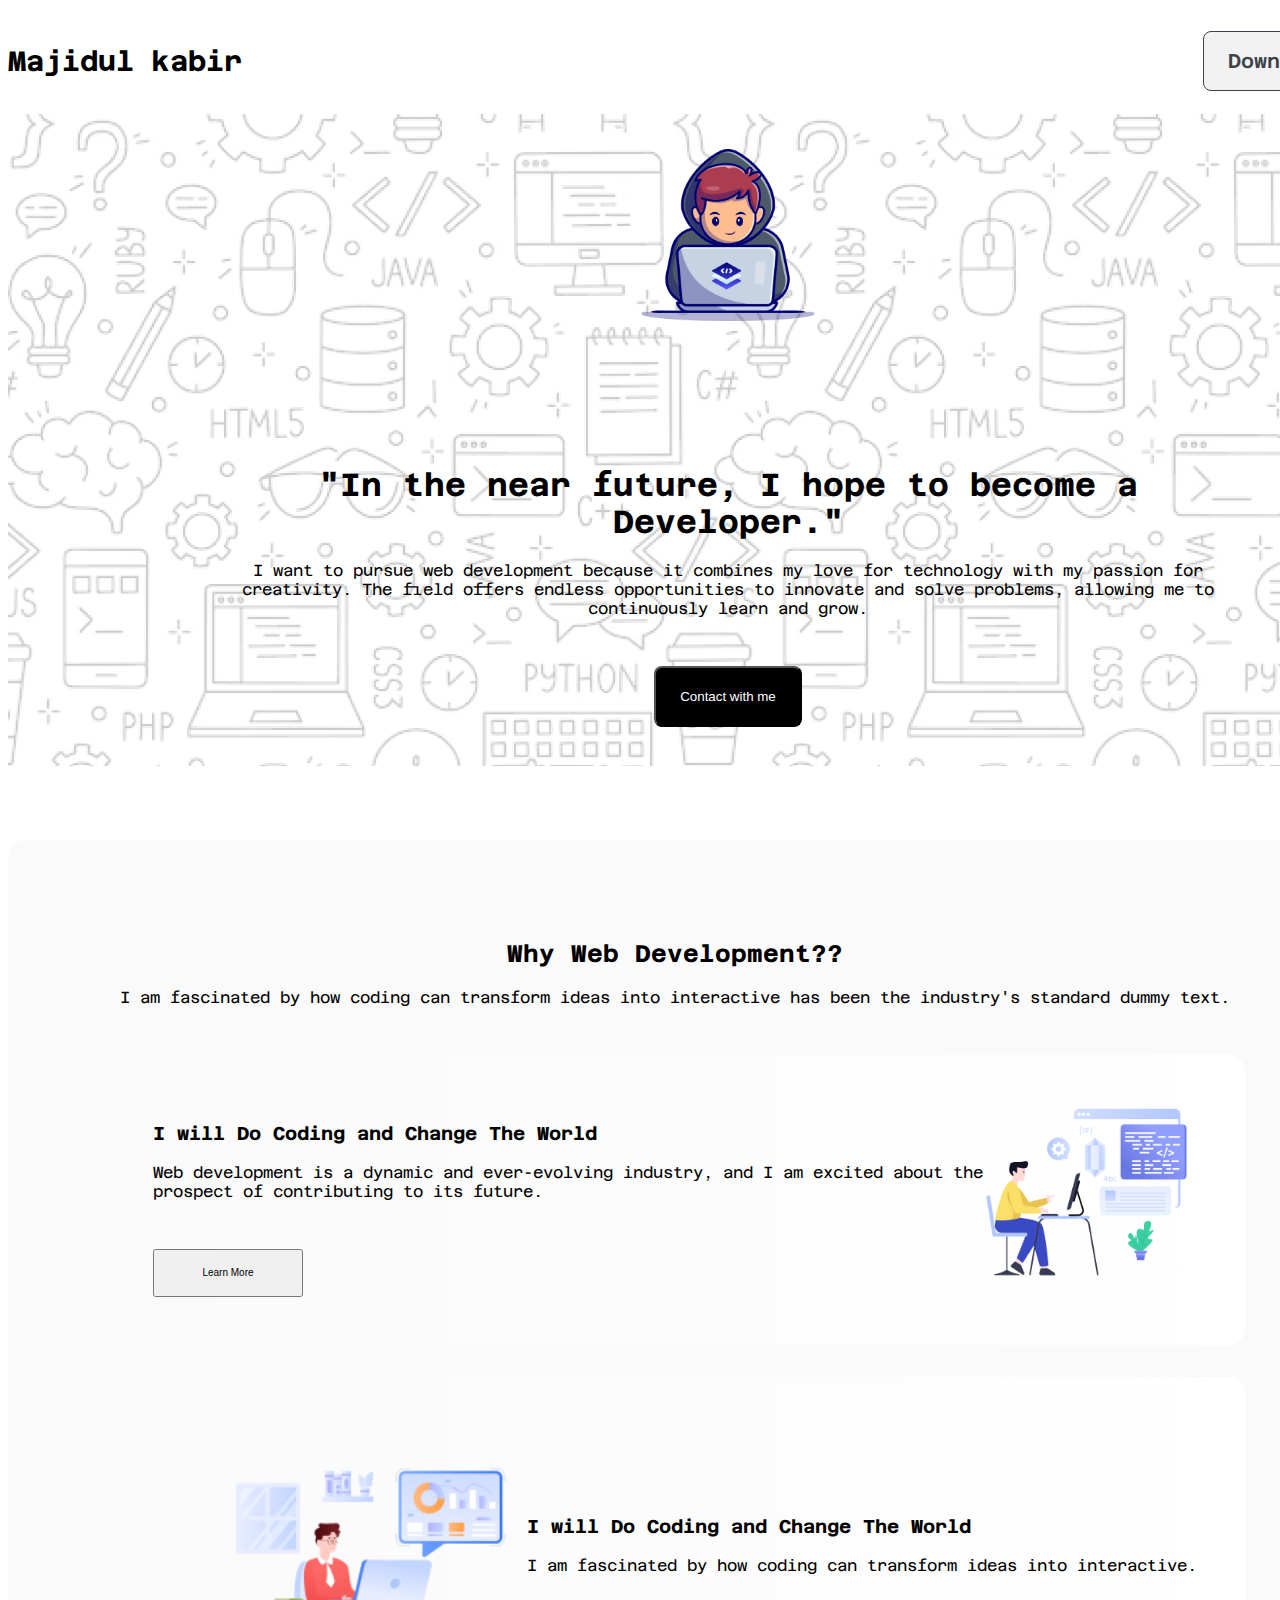
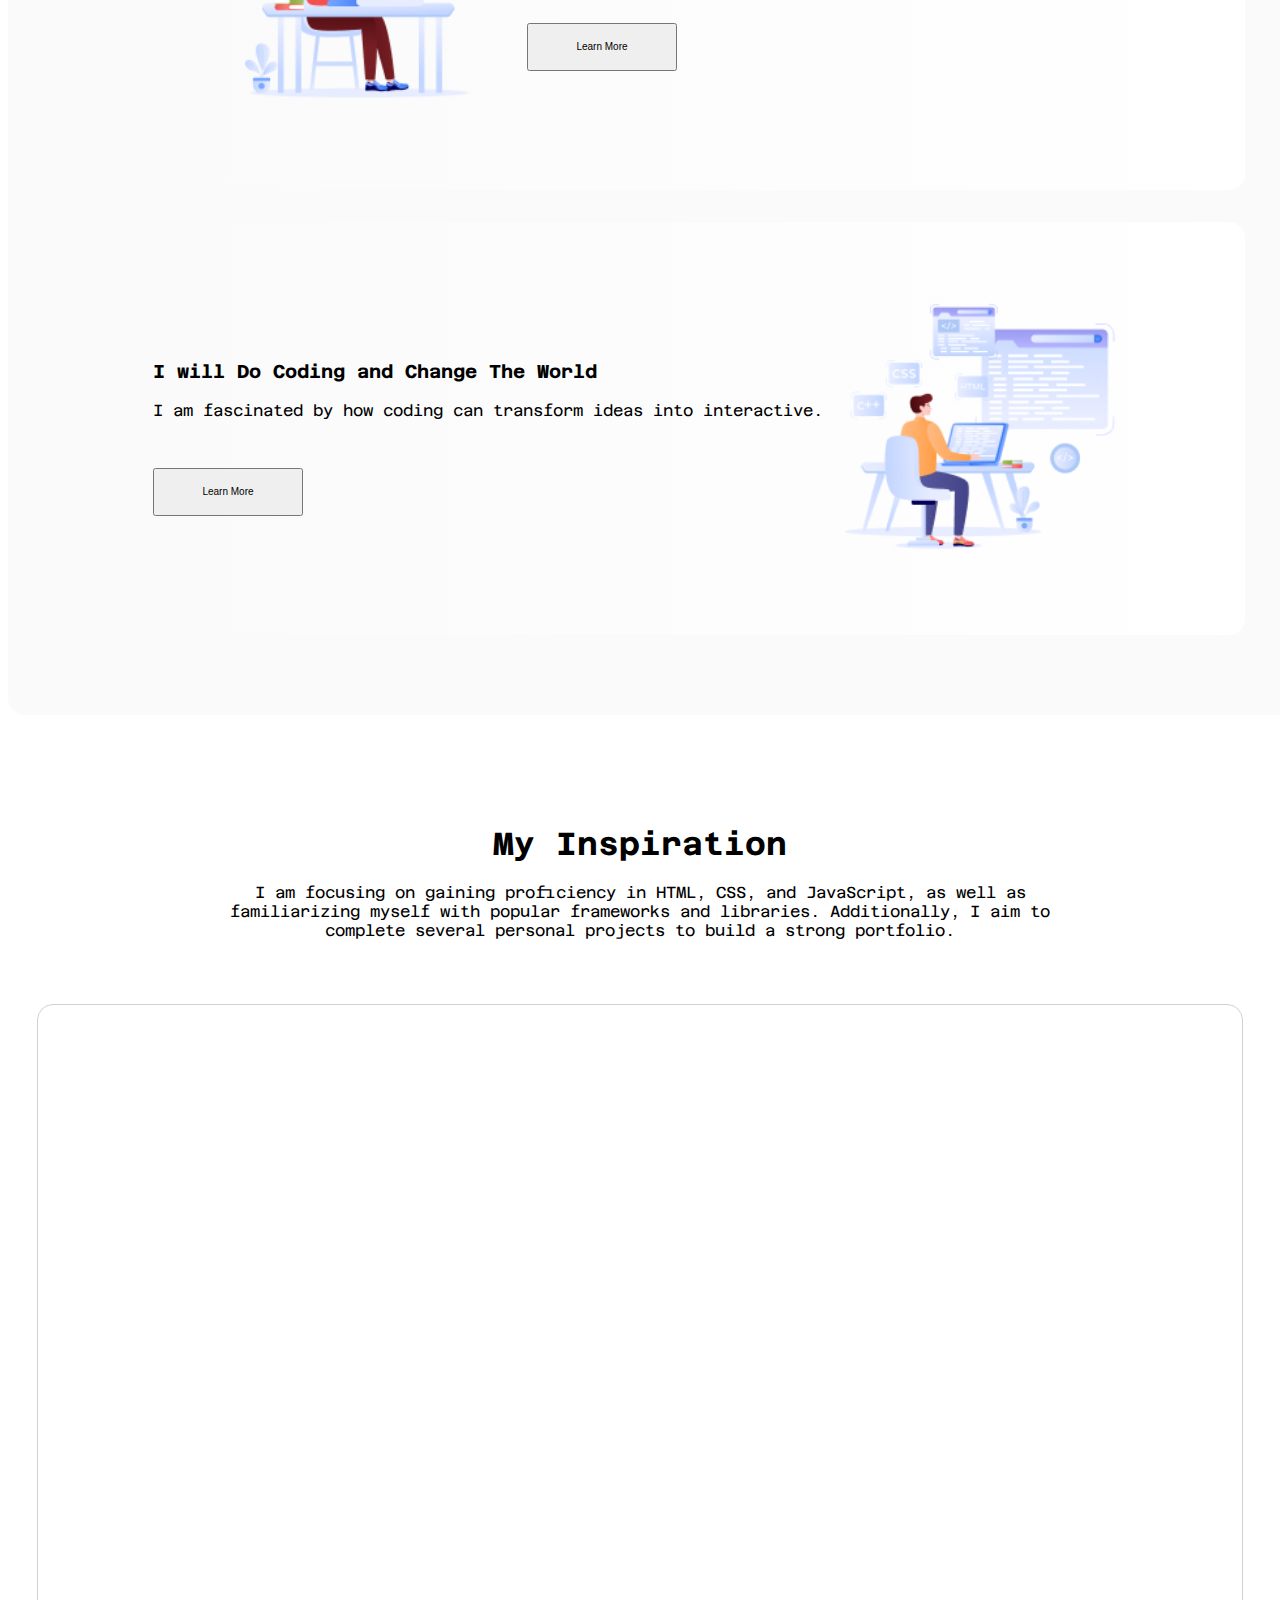
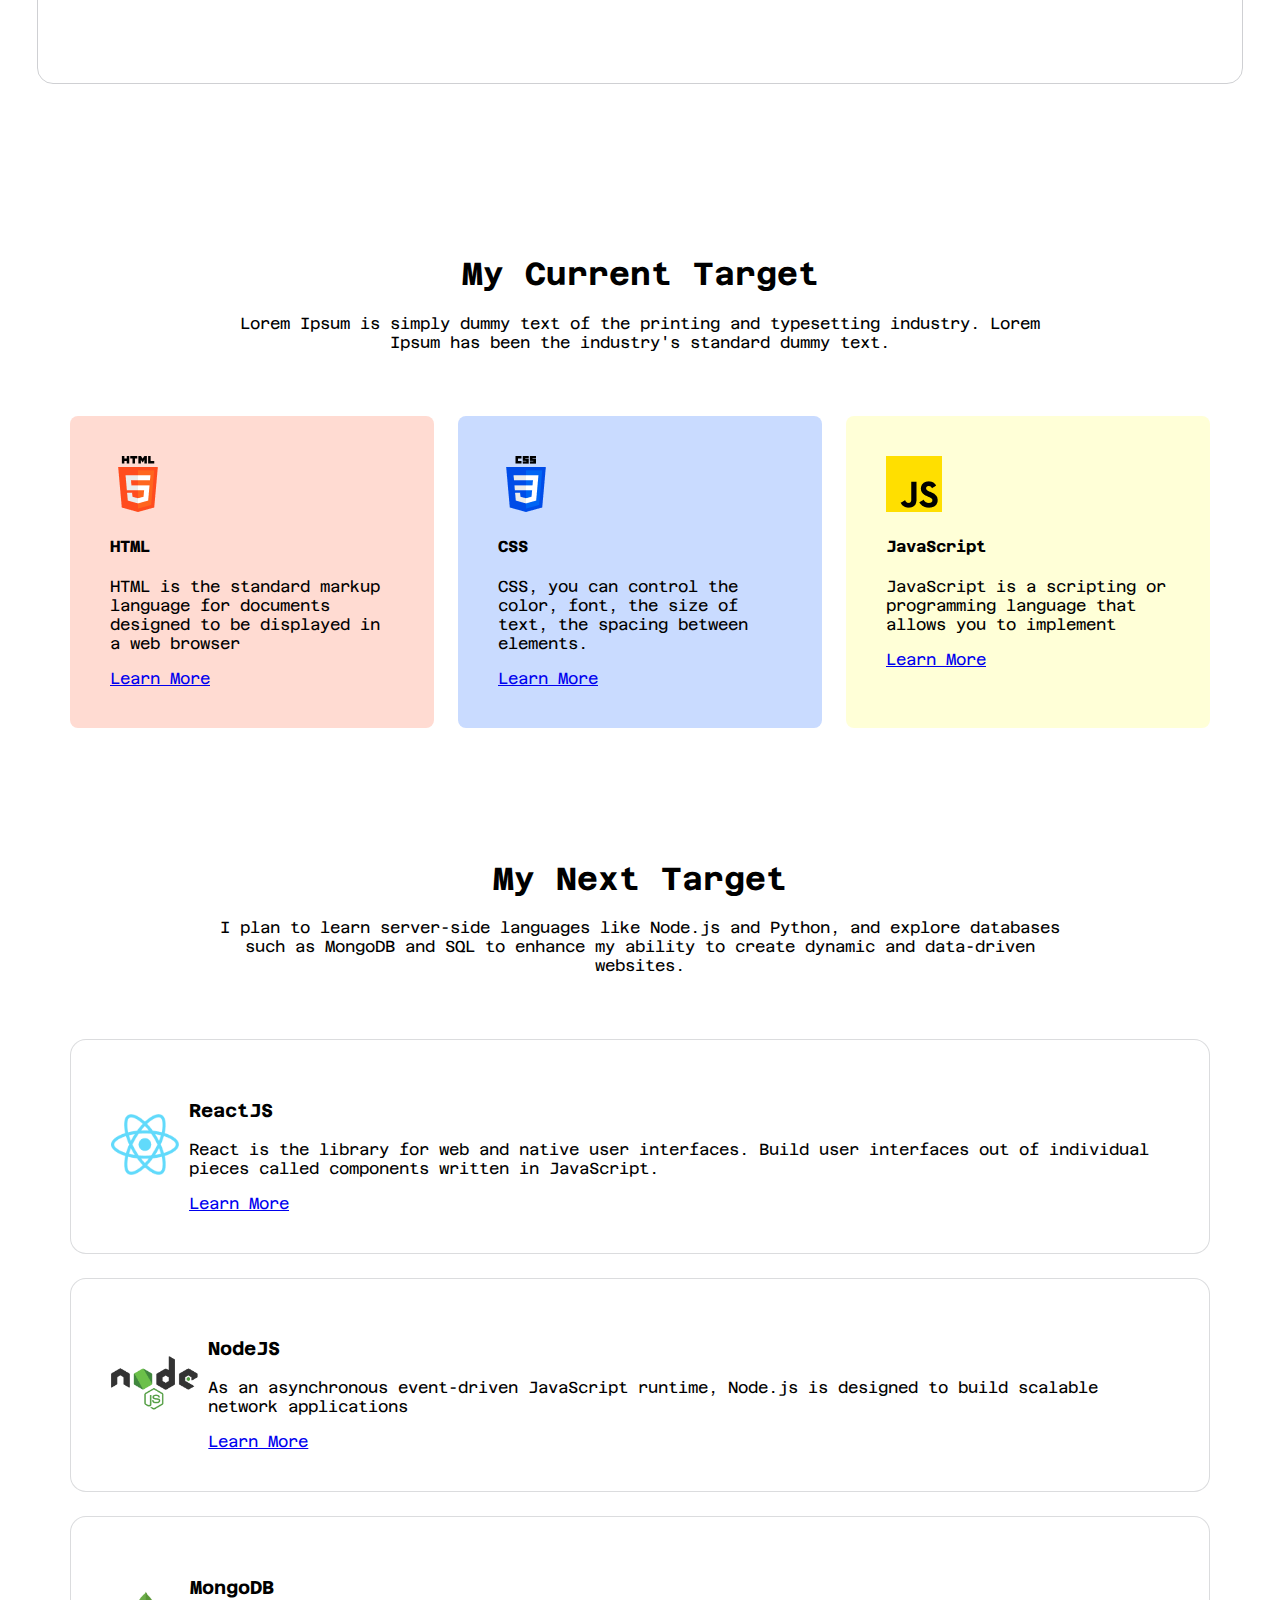
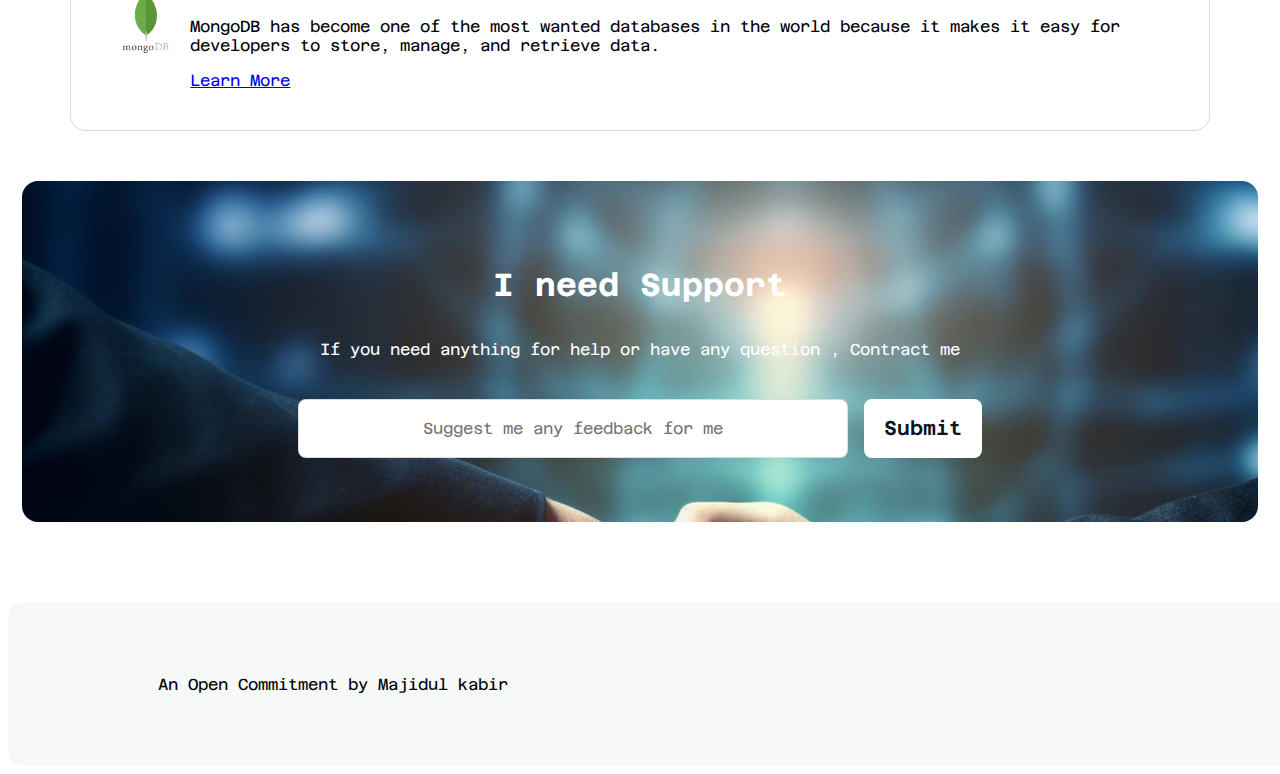
<file: index.html>
<!DOCTYPE html>
<html lang="en">
    <head>
        <meta charset="UTF-8">
        <meta name="viewport" content="width=device-width, initial-scale=1.0">
        <title>Assignment-1-Web-Development</title>
        <link rel="stylesheet" href="style/style.css">
    </head>
    <body>
        <header>
            <nav>
                <div class="nav-title">
                    <h4 class="title-name">Majidul kabir</h4>
                    <button class="button-btr">Download Resume</button>
                </div>
            </nav>
            <div class="banner">
                <div class="banner-container">
                    <div class="banner-img">
                        <img src="assets/Group.png" alt>

                    </div>

                    <div class="banner-info">
                        <div style="text-align: center;">
                            <h1>"In the near future, I hope to become a Developer."</h1>
                            <p>I want to pursue web development because it combines my love for technology with my passion for creativity. The field offers endless opportunities to innovate and solve problems, allowing me to continuously learn and grow.</p>

                        </div>
                        <a href="#contract-info" style="margin-top: 32px;">
                            <button class="button-background">
                                Contact with me
                            </button></a>

                    </div>

                </div>

            </div>
        </header>

        <main>
            <section class="banner-back">
                <div>
                    <h2>Why Web Development??</h2>
                    <p class="banner-mid">I am fascinated by how coding can transform ideas into interactive
                        has been the industry's standard dummy text.</p>
                </div>
                <div class="card-container">
                    <div class="card">
                        <div class="card-information">
                            <div style="margin-bottom: 32px;">
                                <h3 class="banner-heading">I will Do Coding and
                                    Change The World</h3>
                                <p>Web development is a dynamic and ever-evolving industry, and I am excited about the prospect of contributing to its future.</p>
                            </div>

                            <button class="button-code">Learn More</button>
                        </div>
                        <div class="card-img">
                            <img src="assets/Layer_1.png" alt>
                        </div>
                    </div>
                    <div class="card" style="flex-direction: row-reverse;">
                        <div class="card-information">
                            <div style="margin-bottom: 32px;">
                                <h3 class="banner-heading">I will Do Coding and
                                    Change The World</h3>
                                <p>I am fascinated by how coding can transform ideas into interactive.</p>
                            </div>

                            <button class="button-code">Learn More</button>
                        </div>
                        <div class="card-img">
                            <img src="assets/Group 3.png" alt>
                        </div>
                    </div>
                    <div class="card">
                        <div class="card-information">
                            <div style="margin-bottom: 32px;">
                                <h3 class="banner-heading">I will Do Coding and
                                    Change The World</h3>
                                <p>I am fascinated by how coding can transform ideas into interactive.</p>
                            </div>

                            <button class="button-code">Learn More</button>
                        </div>
                        <div class="card-img">
                            <img src="assets/Group 4.png" alt>
                        </div>
                    </div>
                    
                </div>

            </section>

            <section class="bi-section">
                <div class="inspire" >
                    <h1>My Inspiration</h1>
                    <p>I am focusing on gaining proficiency in HTML, CSS, and JavaScript, as well as familiarizing myself with popular frameworks and libraries. Additionally, I aim to complete several personal projects to build a strong portfolio.</p>
                </div>
                <div class="Video-link">
                    <div class="video">

                       <iframe width="1140" height="615" src="https://www.youtube.com/embed/YwHXniAUMQo?si=Z95LxGtWItOn0ptD" title="YouTube video player" frameborder="0" allow="accelerometer; autoplay; clipboard-write; encrypted-media; gyroscope; picture-in-picture; web-share" referrerpolicy="strict-origin-when-cross-origin" allowfullscreen></iframe>

                    </div>

                </div>
            </section>

            <section class="c-target">
                <div class="cart-two">
                    <div>
                        <h1 class="title"> My Current Target</h1>
                        <p class="discribtion">Lorem Ipsum is simply dummy text
                            of the printing and typesetting industry.
                            Lorem<br>Ipsum has been the industry's standard
                            dummy text.</p>
                    </div>

                    <div class="t-container">
                        <div class="Coding-web">
                            <div class="code-1">
                                <img src="assets/html.png" alt>
                                <h4 class="title">HTML</h4>
                                <p class="discription">HTML is the standard markup language for documents designed to be displayed in a web browser</p>
                                <a href="https://en.wikipedia.org/wiki/HTML">Learn More</a>
                            </div>
                            <div class="code-2">
                                <img src="assets/css.png" alt>
                                <h4 class="title">CSS</h4>
                                <p class="discription">CSS, you can control the color, font, the size of text, the spacing between elements.</p>
                                <a href="https://www.w3schools.com/css/css_howto.asp">Learn More</a>
                            </div>
                            <div class="code-3">
                                <img src="assets/js.png" alt>
                                <h4 class="title">JavaScript</h4>
                                <p>JavaScript is a scripting or programming language that allows you to implement</p>
                                <a href="https://www.w3schools.com/js/">Learn More</a>
                            </div>

                        </div>
                    </div>

                </div>
            </section>

            <section class="cart-3">

                <div class="target">
                    <h1 class="title">My Next Target</h1>
                    <p class="discription">I plan to learn server-side languages like Node.js and Python, and explore databases such as MongoDB and SQL to enhance my ability to create dynamic and data-driven websites.</p>
                </div>

                <div class="apps">
                    <div class="all-apps">
                        <div class="app-1">
                            <div class="t-img">
                                <img src="assets/react.png" alt>
                            </div>
                            <div class="t-info">
                                <h3 class="title-app">ReactJS</h3>
                                <p class="description">React is the library for web and native user interfaces. Build user interfaces out of individual pieces called components written in JavaScript.</p>
                                <a href="https://react.dev/learn">Learn More</a>
                            </div>
                        </div>
                        <div class="app-1">
                            <div class="t-img">
                                <img src="assets/nodejs.png" alt>
                            </div>
                            <div class="t-info">
                                <h3 class="title-app">NodeJS</h3>
                                <p class="description">As an asynchronous event-driven JavaScript runtime, Node.js is designed to build scalable network applications                      </p>
                                <a href="https://nodejs.org/en/about">Learn More</a>
                            </div>
                        </div>
                        <div class="app-1">
                            <div class="t-img">
                                <img src="assets/mongodb.png" alt>
                            </div>
                            <div class="t-info">
                                <h3 class="title-app">MongoDB</h3>
                                <p class="description">MongoDB has become one of the most wanted databases in the world because it makes it easy for developers to store, manage, and retrieve data.
                                </p>
                                <a href="https://www.mongodb.com/">Learn More</a>
                            </div>
                        </div>
                    </div>

                </div>
            </section>

            <section id="contract-info" class="support">
                <div class="freedback">
                    <h1 class="title">I need Support</h1>
                    <p class="description">If you need anything for help or have any question , Contract me</p>
                    <div class="m-box">
                        <input class="input-field" type="text" name
                            background-color: #ffffff;
                            placeholder="Suggest me any feedback for me" id>
                        <button class="submit">Submit</button>
                    </div>

                </div>
            </section>
        </main>
        <footer class="footer-mama">
            <div class="footer-1">An Open Commitment by Majidul kabir</div>
            <div class="footer-2">
                <a href="facebook.com">

                    <img src="assets/facebook.png" alt>
                </a>
                <a href="github.com">
                    <img src="assets/github.png" alt>

                </a>
                <a href="linkedin.com">
                    <img src="assets/linkedin-icon 1.png" alt>

                </a>

            </div>
        </footer>
    </body>
</html>
</file>
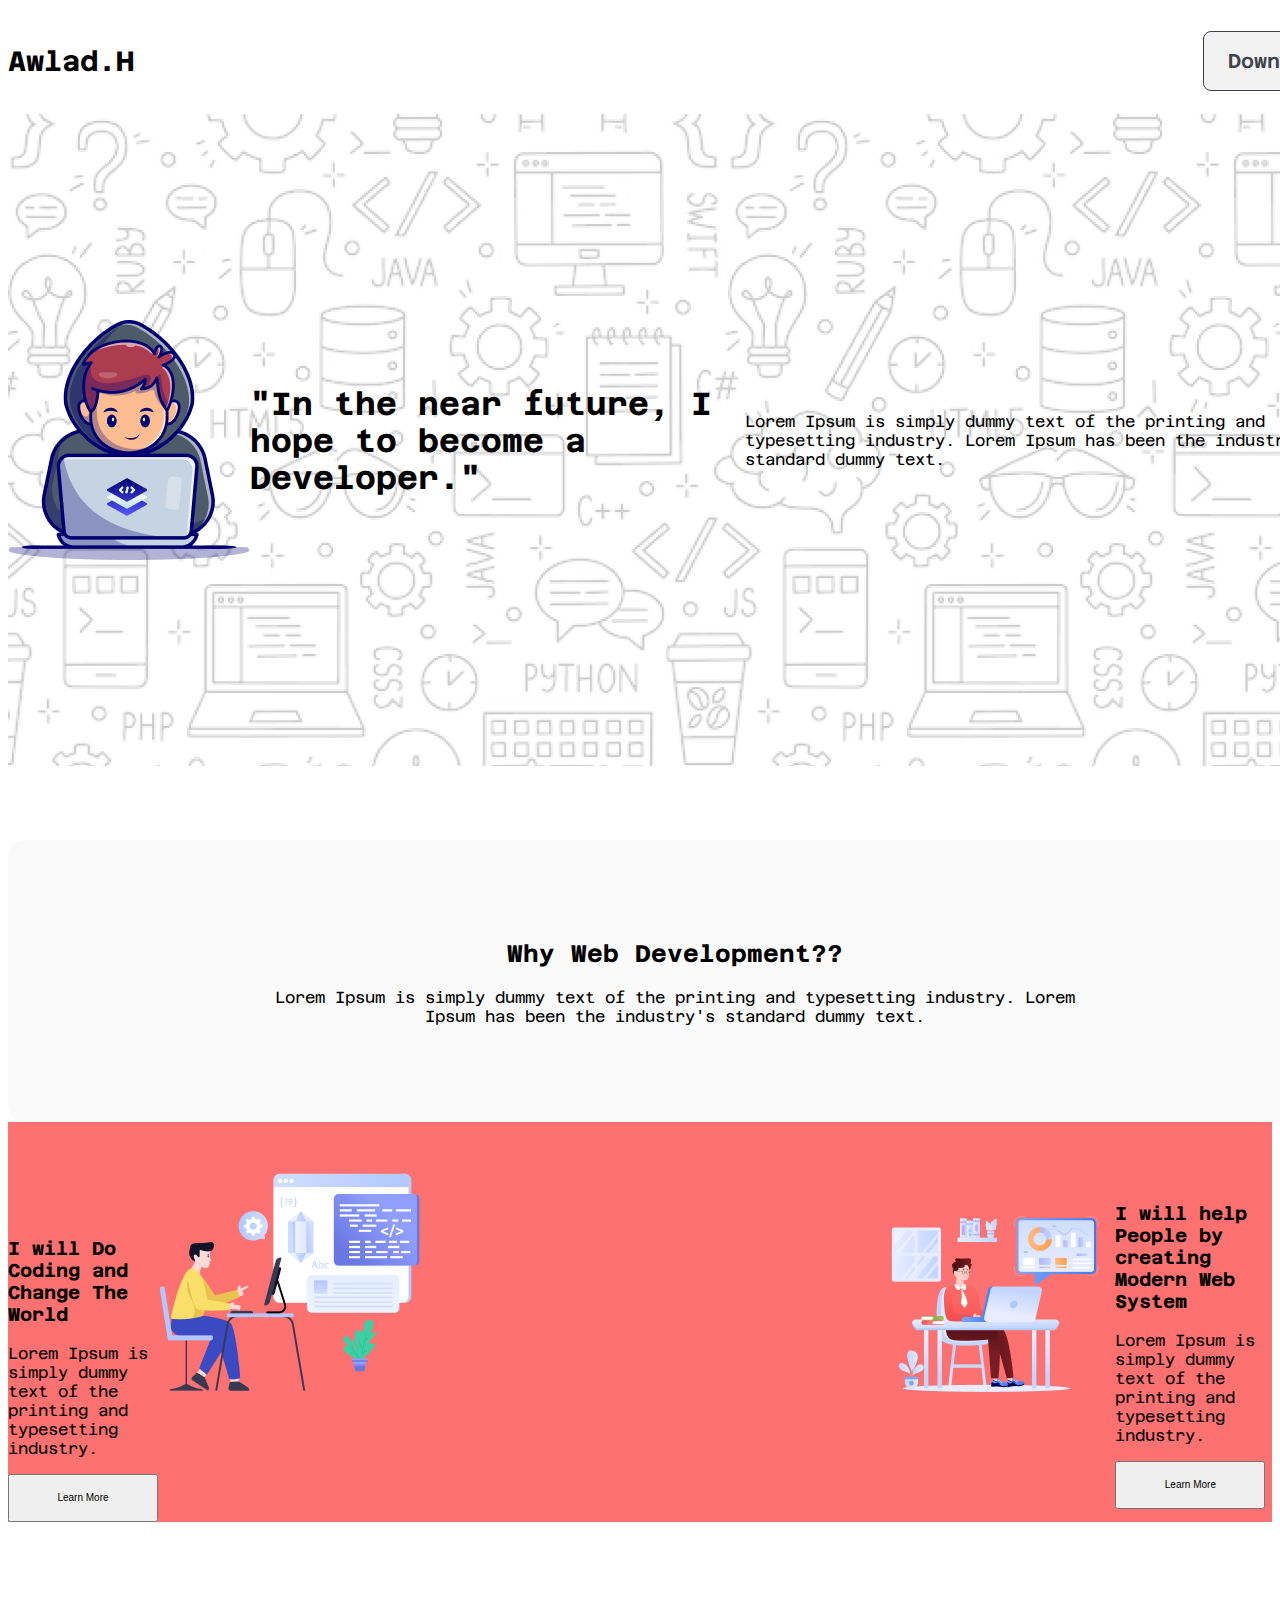
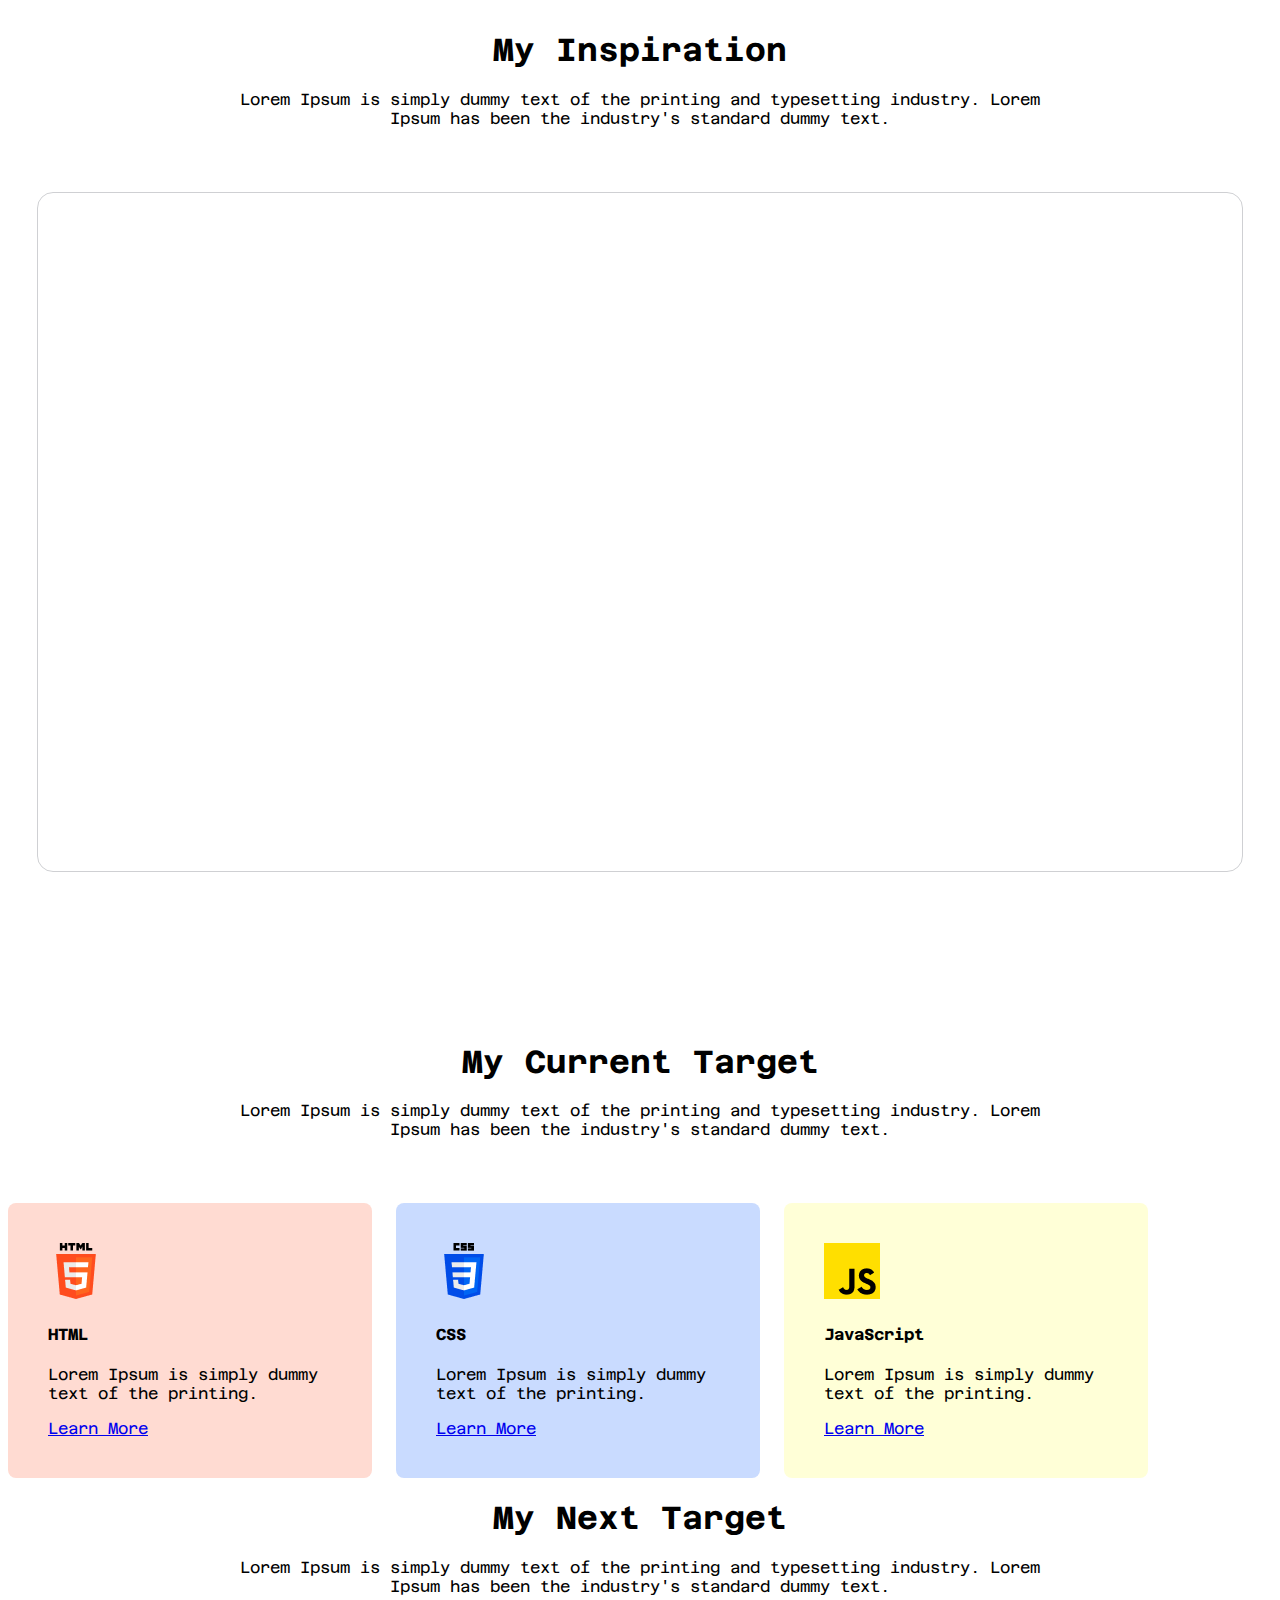
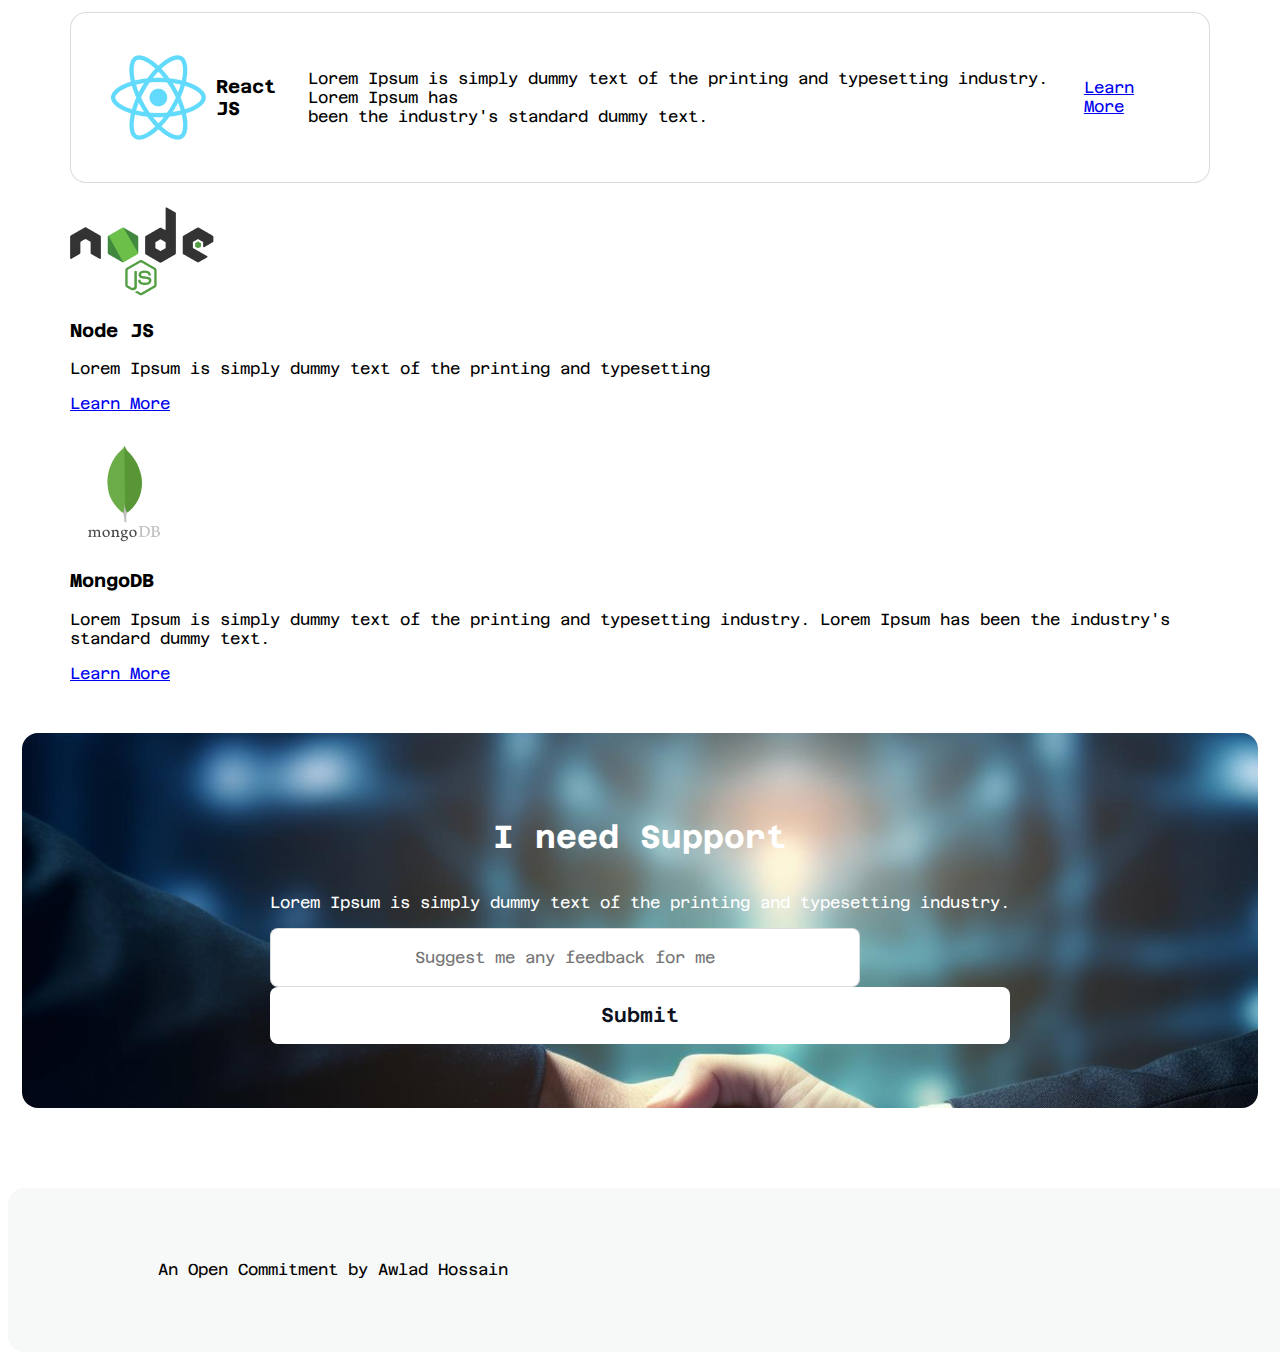
<file: idex.html>
<!DOCTYPE html>
<html lang="en">
<head>
    <meta charset="UTF-8">
    <meta name="viewport" content="width=device-width, initial-scale=1.0">
    <title>Assignment-1-Web-Development</title>
    <link rel="stylesheet" href="style/style.css">
</head>
<body>
    <header>
        <nav>
            <div class="nav-title">
                <h4 class="title-name">Awlad.H</h4>
                <button class="button-btr">Download Resume</button>
            </div>
        </nav>
        <div class="banner">
             <img src="assets/Group.png" alt="">
             <h1>"In the near future, I hope to become a Developer."</h1>
             <p>Lorem Ipsum is simply dummy text of the printing and typesetting industry. Lorem Ipsum has been the industry's standard dummy text.</p>
             <button class="button-background">
                Contact with me
             </button>
        </div>
    </header>

<main>
    <section class="banner-back">
        <div>
            <h2>Why Web Development??</h2>
            <p class="banner-mid">Lorem Ipsum is simply dummy text of the printing and typesetting industry. Lorem<br> Ipsum has been the industry's standard dummy text.</p>
        </div>
 </section>
<section class="banner-modify">
        <section class="banner-head">
            <div>
                <h3 class="banner-net">I will Do Coding and<br>Change The World</h3>
                <p class="banner-mit">Lorem Ipsum is simply dummy text of the<br>printing and typesetting industry.</p>
                <button class="button-code">Learn More</button>
            </div>
            <div>
            <img src="assets/Layer_1.png" alt="">
             </div>
        </section>
    <section class="banner-netis">
            <div>
                <img src="assets/Group 3.png" alt="">
            </div>
            <div>
            <h3 class="banner-heading">I will help People by creating <br> Modern Web System</h3>
            <p>Lorem Ipsum is simply dummy text of the<br>printing and typesetting industry.</p>
            <button class="button-code">
                Learn More
            </button>
            </div>
    </section>
    <section class="cart">
        <div>
            <h3 class="cart-title">I will Do Coding and<br>Change The World</h3>
            <p class="description">Lorem Ipsum is simply dummy text of the<br>printing and typesetting industry.</p>
            <button class="button-code"> Learn More</button>
        </div>
            <div>
                <img src="assets/Group 4.png" alt="">
            </div>
    </section>
</section>
</section>
    <section class="bi-section">
        <div>
            <h1>My Inspiration</h1>
            <p>Lorem Ipsum is simply dummy text of the printing and typesetting industry. Lorem<br>Ipsum has been the industry's standard dummy text.</p>
        </div>
    </section>  
    <section class="Video-link">
        <iframe width="1140" height="614" src="https://www.youtube.com/embed/jrTK9Mfb4Bs?si=9x_TDl0_Y6IDwf90" title="YouTube video player" frameborder="0" allow="accelerometer; autoplay; clipboard-write; encrypted-media; gyroscope; picture-in-picture; web-share" referrerpolicy="strict-origin-when-cross-origin" allowfullscreen></iframe>
    </section>
 <section class="cart-two">
        <div>
        <h1 class="title"> My Current Target</h1>
        <p class="discribtion">Lorem Ipsum is simply dummy text of the printing and typesetting industry. Lorem<br>Ipsum has been the industry's standard dummy text.</p>
    </div>
 </section>
 <section class="Coding-web">
        <div class="code-1">
            <img src="assets/html.png" alt="">
            <h4 class="title">HTML</h4>
            <p class="discription">Lorem Ipsum is simply dummy<br>text of the printing.</p>
            <a href="tag1">Learn More</a>
        </div>
         <div class="code-2">
            <img src="assets/css.png" alt="">
            <h4 class="title">CSS</h4>
            <p class="discription">Lorem Ipsum is simply dummy<br>text of the printing.</p>
            <a href="tag2">Learn More</a>
        </div>
        <div class="code-3">
        <img src="assets/js.png" alt="">
        <h4 class="title">JavaScript</h4>
        <p>Lorem Ipsum is simply dummy<br>text of the printing.</p>
        <a href="tag3">Learn More</a>
        </div>
 </section>  
<section class="cart-3">
    <div class="target">
        <h1 class="title">My Next Target</h1>
        <p class="discription">Lorem Ipsum is simply dummy text of the printing and typesetting industry. Lorem<br>Ipsum has been the industry's standard dummy text.</p>
    </div>
</section>  
<section class="apps">
    <div class="app-1">
        <img src="assets/react.png" alt="">
        <h3 class="title-app">React JS</h3>
        <p class="description">Lorem Ipsum is simply dummy text of the printing and typesetting industry. Lorem Ipsum has<br>been the industry's standard dummy text.</p>
        <a href="tag4">Learn More</a>
    </div>
    <div class="app-2">
        <img src="assets/nodejs.png" alt="">
        <h3 class="title-app">Node JS</h3>
        <p class="description">Lorem Ipsum is simply dummy text of the printing and typesetting</p>
        <a href="tag5">Learn More</a>
    </div>
    <div class="app-3">
        <img src="assets/mongodb.png" alt="">
        <h3 class="title">MongoDB</h3>
        <p class="description">Lorem Ipsum is simply dummy text of the printing and typesetting industry. Lorem Ipsum has been the industry's standard dummy text.</p>
        <a href="tag6">Learn More</a>
    </div>
</section>
    <section class="support">
        <div class="freedback">
            <h1 class="title">I need Support</h1>
            <p class="description">Lorem Ipsum is simply dummy text of the printing and typesetting industry.</p>
            <input class="input-field" type="text" name=""placeholder="Suggest me any feedback for me" id="">
            <button class="submit">Submit</button>
        </div>
    </section>
</main>
<footer class="footer-mama">
       <div class="footer-1">An Open Commitment by Awlad Hossain</div>
     <div class="footer-2">
        <img src="assets/facebook.png" alt="">
        <img src="assets/github.png" alt="">
        <img src="assets/linkedin-icon 1.png" alt="">

        
     </div>
</footer>
</body>
</html>
</file>
<file: style/style.css>
@import url('https://fonts.googleapis.com/css2?family=Azeret+Mono:ital,wght@0,100..900;1,100..900&display=swap');

body {
  font-family: "Azeret Mono", monospace;
}

.nav-title {
  font-family: "Azeret Mono", monospace;
  font-size: 28px;
  font-weight: 800;
  color: black;
  margin-left: 5%;
}
.target{
  width: 852px;
}

.button-btr {
  color: rgb(13, 19, 33);
  font-family: Azeret Mono;
  font-size: 20px;
  font-weight: 600;
  padding: 17px 24px 17px 24px;
  border: 1px solid rgb(13, 19, 33);
  border-radius: 8px;
  opacity: 0.8;


}

.nav-title {
  display: flex;
  justify-content: space-between;
  align-items: center;
  width: 1440px;
  margin: 0 auto;

}

.banner {
  background-image: url('../assets/Hero-bg.png');
  width: 1440px;
  height: 652px;
  display: flex;

  justify-content: center;
  align-items: center;
  margin: 0 auto;

}

.banner-img {
  width: 173.03px;
}

.banner-img>img {
  width: 100%;
}

.banner-container {
  width: 998px;
  height: 582px;
  display: flex;
  flex-direction: column;
  justify-content: center;
  align-items: center;

  justify-content: space-between;
}

.banner-info {
  height: 50%;
  display: flex;
  justify-content: center;
  flex-direction: column;
  align-items: center;
}

.button-background {
  color: white;
  background-color: black;
  padding: 21px 24px;
  border-radius: 8px;
}

.banner-mid {
  text-align: center;

}

.banner-mono {
  font-weight: 600;
  margin-right: 35%;
  display: flex;
  justify-content: space-between;
  align-items: center;
  background: #FFFFFF;
  text-align: center;
  padding-top: 48px;
}

.banner-net {
  margin-right: 10%;
  text-align: left;
  padding-top: 48px;
}

.banner-mit {

  text-align: left;

}

.banner-head {
  display: flex;
  justify-content: center;
  text-align: left;
  margin-right: 35%;
  padding-top: 48px;
}

.button-code {
  padding: 12px 20px 12px 20px;
  font-size: 10px;
  width: 150px;
  height: 48px;
}

.banner-modify {
  display: flex;
  align-items: center;

  background-size: 1140px 1393px;
  background-color: #fe7171;
}







.card-container {
  
  display: flex;
  flex-direction: column;
  gap: 32px;
  margin-top: 48px;
}

.inspire{
  width: 852px;
}
.card {
  display: flex;
  align-items: center;
  padding: 48px;
  border-radius: 16px;
  border-radius: 16px;

  background: linear-gradient(270.00deg, rgb(255, 255, 255), rgba(255, 255, 255, 0) 100%);



}

.card-information {
  display: flex;
  flex-direction: column;
  text-align: left;
  justify-content: center;


}

.card-img {
  width: 30%;
}

.card-img img {
  width: 100%;
}


.banner-back {
  align-items: center;
  margin: auto;
  width: 1140px;
  text-align: center;
  padding: 80px 97px 80px 97px;
  margin-top: 74px;
  border-radius: 16px;
  background: rgba(13, 19, 33, 0.02);
}

.banner-netis {
  display: flex;
  justify-content: center;
  text-align: left;
  margin-right: 35%;
  padding-top: 48px;
}

.cart {
  display: flex;
  justify-content: center;
  align-items: center;
  margin-right: 35%;
}

.bi-section {
  display: flex;
  justify-content: center;
  flex-direction: column;
  text-align: center;
  align-items: center;
  
  text-align: center;
  margin-top: 88px;
  align-items: center;
 

}

.Video-link {
  width: 1140px;
  height: 614px;
  display: flex;
  justify-content: center;
  margin: auto;
  padding-top: 48px;
  border: 1px solid rgba(13, 19, 33, 0.2);
  border-radius: 16px;
  padding: 32px;
  margin-top: 48px;
}
.c-target{
  margin-bottom: 110px;
}

.video {
  border-radius: 16px;
}

.cart-3 {
  text-align: center;
  
  
  display: flex;
  justify-content: center ;
  align-items: center;
  flex-direction: column;
  margin: auto;

}

.cart-two {
  text-align: center;
  
  display: flex;
  justify-content: center;
  align-items: center;
  flex-direction: column;
  margin-top: 150px;
}

.code-1 {
  text-align: left;
  background-color: #ffdbd2;
  width: 364px;

  border-radius: 8px;
  padding: 40px;

}

.code-2 {
  text-align: left;

  background-color: #c9dbff;
  width: 364px;
  border-radius: 8px;
  padding: 40px;

}

.code-3 {
  text-align: left;

  background-color: rgb(255, 255, 215);
  width: 364px;

  border-radius: 8px;
  padding: 40px;
}

.Coding-web {
  display: flex;
  justify-content: center;
  text-align: center;
  margin-top: 48px;
  width: 1140px;
  
  justify-content: space-between;
  gap: 24px;
}


.t-img {
  width: 100px;
  
}
.t-img>img{
  width: 100%;
}






.app-1 {
  padding: 40px;
  display: flex;
  align-items: center;
  justify-content: space-between;
  border: 1px solid rgba(13, 19, 33, 0.15);
  border-radius: 16px;
  background: rgb(255, 255, 255);
  gap: 10px;
}
.all-apps{
  display: flex;
  width: 1140px;
  flex-direction: column;
  gap: 24px;
  margin-top: 48px;
}
.apps {
  display: flex;
  justify-content: center;
  flex-direction: column;
  width: 1140px;

  text-align: left;
  margin: auto;

  margin-bottom: 50px;
  gap: 24px;

}

.support {
  margin-top: 80px;
  text-align: center;
  background-image: url(../assets/handshake.jpg);
  border-width: 200px;
  color: white;
  padding: 64px 48px 64px 48px;
  width: 1140px;
  display: flex;
  margin: auto;
  border-radius: 16px;

  background: rgba(0, 0, 0, 0.2), rgba(0, 0, 0, 0.2), rgba(0, 0, 0, 0.2);


}

.submit {
  color: rgb(13, 19, 33);
  font-family: Azeret Mono;
  font-size: 20px;
  font-weight: 600;
  line-height: 23px;
  letter-spacing: 0%;
  text-align: center;
  border-radius: 8px;

  background: rgb(255, 255, 255);
  padding: 17px 20px 17px 20px;
  border: none;

}

.input-field {
  color: rgba(13, 19, 33, 0.4);
  font-family: Azeret Mono;
  font-size: 16px;
  font-weight: 400;
  line-height: 19px;
  letter-spacing: 0%;
  text-align: center;
  padding: 19px 20px 19px 20px;
  width: 548px;

  border: 1px solid rgba(13, 19, 33, 0.15);
  border-radius: 8px;
  background: rgb(255, 255, 255);


}

.footer-mama {
  display: flex;
  align-items: center;
  width: 1440px;
  height: 100px;
  justify-content: space-between;

  border-radius: 16px;

  background: rgba(13, 19, 33, 0.03);
  padding: 32px 150px 32px 150px;
  margin: auto;
  margin-top: 80px;
}

.footer-1 {

  text-align: center;
}

.freedback {
  display: flex;
  flex-direction: column;
  margin: auto;
}

.m-box {
  display: flex;
  width: 684px;
  justify-content: space-between;
  gap: 16px;
  margin-top: 24px;

}
</file>
